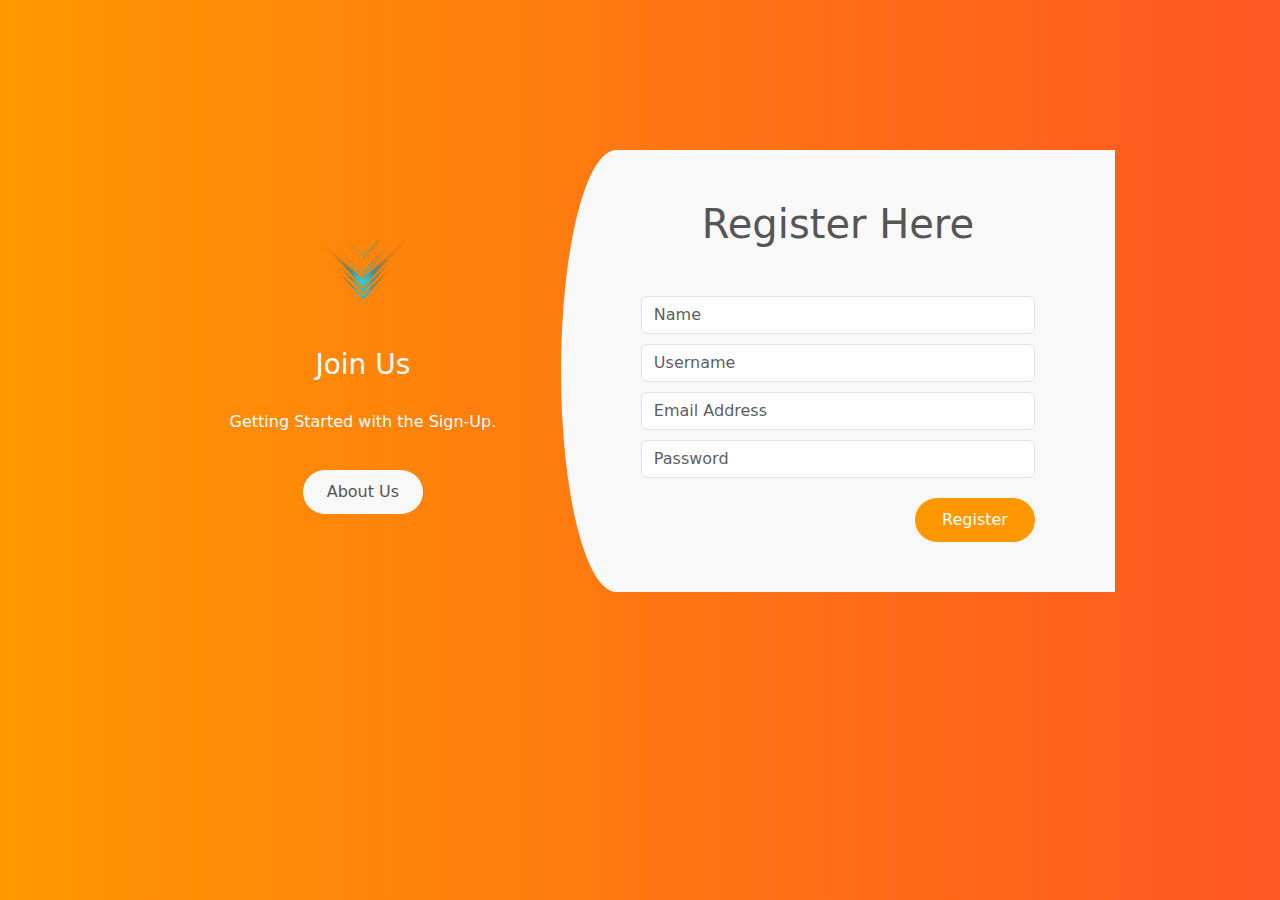
<file: Registration/index.html>
<!DOCTYPE html>
<html lang="en">
<head>
    <meta charset="UTF-8">
    <meta name="viewport" content="width=device-width, initial-scale=1.0">
    <title>Registration Page Design</title>
    <link rel="stylesheet" href="https://cdn.jsdelivr.net/npm/bootstrap@5.3.2/dist/css/bootstrap.min.css" >
    <link rel="stylesheet" href="style.css">
</head>
<body>
    <div class="container">
        <div class="row">
            <div class="col-md-10 offset-md-1">
                <div class="row">
                    <div class="col-md-5 register-left">
                        <img src="img.png">
                        <h3>Join Us</h3>
                        <p>Getting Started with the Sign-Up.</p>
                        <button type="button" class="btn btn-primary">About Us</button>
                    </div>
                    <div class="col-md-7 register-right">
                        <h1>Register Here</h1>
                        <div class="register-form">
                            <div class="form-group">
                                <input type="text" class="form-control" placeholder="Name">
                            </div>
                            <div class="form-group">
                                <input type="text" class="form-control" placeholder="Username">
                            </div>
                            <div class="form-group">
                                <input type="text" class="form-control" placeholder="Email Address">
                            </div>
                            <div class="form-group">
                                <input type="text" class="form-control" placeholder="Password">
                            </div>
                            <button type="button" class="btn btn-primary">Register</button>
                        </div>
                    </div>
                </div>
            </div>
        </div>
    </div>
</body>
</html>
</file>
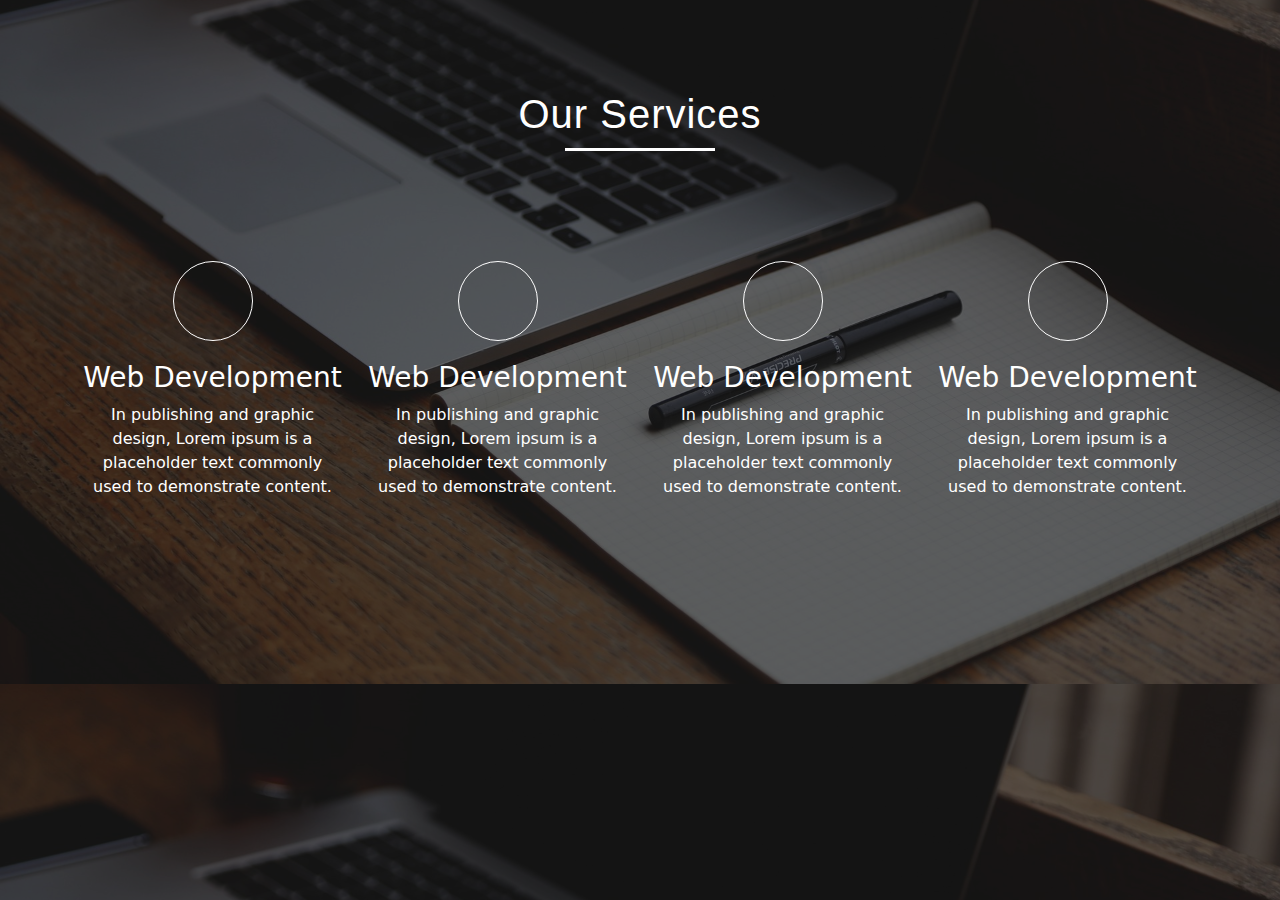
<file: Service Section/index.html>
<!DOCTYPE html>
<html lang="en">
<head>
    <meta charset="UTF-8">
    <meta name="viewport" content="width=device-width, initial-scale=1.0">
    <title>Service Section</title>
    <link href="https://cdn.jsdelivr.net/npm/bootstrap@5.3.3/dist/css/bootstrap.min.css" rel="stylesheet" integrity="sha384-QWTKZyjpPEjISv5WaRU9OFeRpok6YctnYmDr5pNlyT2bRjXh0JMhjY6hW+ALEwIH" crossorigin="anonymous">
    <link rel="stylesheet" href="https://cdnjs.cloudflare.com/ajax/libs/font-awesome/6.6.0/css/all.min.css" integrity="sha512-Kc323vGBEqzTmouAECnVceyQqyqdsSiqLQISBL29aUW4U/M7pSPA/gEUZQqv1cwx4OnYxTxve5UMg5GT6L4JJg==" crossorigin="anonymous" referrerpolicy="no-referrer" />
    <link rel="stylesheet" href="./style.css">
    <link rel="stylesheet" href="https://cdnjs.cloudflare.com/ajax/libs/font-awesome/6.6.0/css/all.min.css" integrity="sha512-Kc323vGBEqzTmouAECnVceyQqyqdsSiqLQISBL29aUW4U/M7pSPA/gEUZQqv1cwx4OnYxTxve5UMg5GT6L4JJg==" crossorigin="anonymous" referrerpolicy="no-referrer" />
</head>
<body>
    
    <div class="container">
        <div class="services">
            <h1>Our Services</h1>
        </div>
        <div class="row">
            <div class="col-md-3 text-center">
                <div class="icon">
                    <i class="fa-solid fa-desktop"></i>
                </div>
                <h3>Web Development</h3>
                <p>In publishing and graphic design, Lorem ipsum is a placeholder text commonly used to demonstrate content. </p>
            </div>
            <div class="col-md-3 text-center">
                <div class="icon">
                    <i class="fa-solid fa-tablet"></i>
                </div>
                <h3>Web Development</h3>
                <p>In publishing and graphic design, Lorem ipsum is a placeholder text commonly used to demonstrate content. </p>
            </div>
            <div class="col-md-3 text-center">
                <div class="icon">
                    <i class="fa-solid fa-line-chart"></i>
                </div>
                <h3>Web Development</h3>
                <p>In publishing and graphic design, Lorem ipsum is a placeholder text commonly used to demonstrate content. </p>
            </div>
            <div class="col-md-3 text-center">
                <div class="icon">
                    <i class="fa-solid fa-paint-brush"></i>
                </div>
                <h3>Web Development</h3>
                <p>In publishing and graphic design, Lorem ipsum is a placeholder text commonly used to demonstrate content. </p>
            </div>
        </div>
    </div>

</body>
</html>
</file>
<file: Registration/style.css>
body
{
    background-image: linear-gradient(to left, #ff5722, #ff9800);
    margin-top: 150px !important;
}
.register-left
{
    text-align: center;
    color: #fff;
    padding: 30px;
}
.register-left img
{
    margin-top: 60px;
    margin-bottom: 18px;
    width: 90px;
    animation: mover 1s infinite alternate;
}

.register-left p 
{
  padding: 20px 20px 0;  
}
.register-left .btn-primary
{
    border-radius: 1.5rem;
    border: none;
    width: 120px;
    background: #f8f8f8;
    color: #555;
    margin-top: 20px;
    padding: 10px;
}
.register-left .btn-primary:hover
{
    background: #000;
}
.register-right
{
    border: none;
    background: #f8f8f8;
    border-top-left-radius: 10% 50%;
    border-bottom-left-radius: 10% 50%;
    padding: 50px;
}
.register-right h1
{
    text-align: center;
    color: #555;
}
.register-form
{
    padding: 30px;
}
.register-right .btn-primary
{
    float: right;
    border-radius: 1.5rem;
    border: none;
    width: 120px;
    background: #ff9800;
    color: #fff;
    margin-top: 20px;
    padding: 10px;
}
.register-right .btn-primary:hover
{
    background: #ff5722;
}
.register-right .form-group
{
    margin-top: 10px;
}
@keyframes mover {
   0%{transform: translateY(0);}
   100%{transform: translateY(-20px);}
}
</file>
<file: Service Section/style.css>
body
{
    background-image: linear-gradient(rgba(0,0,0,0.6), rgba(0,0,0,0.6)),url(images/picture.jpg);
    background-size: cover;
    background-position: center;
    color: #fff;
}
.services
{
    margin: 90px auto;
    text-align: center;
}
h1
{
    font-family: sans-serif;
    letter-spacing: 1px;
}
h1:after
{
    content: '';
    background: white;
    display: block;
    width: 150px;
    height: 3px;
    margin: 10px auto;
}
.icon
{
    font-size: 40px;
    margin: 20px auto;
    padding: 20px;
    height: 80px;
    width: 80px;
    border: 1px solid white;
    border-radius: 50%;
}
.col-md-3:hover
{
    box-shadow: 5px 7px 9px -3px rgba(255, 255, 255, 0.5);
    cursor: pointer;
}
</file>
